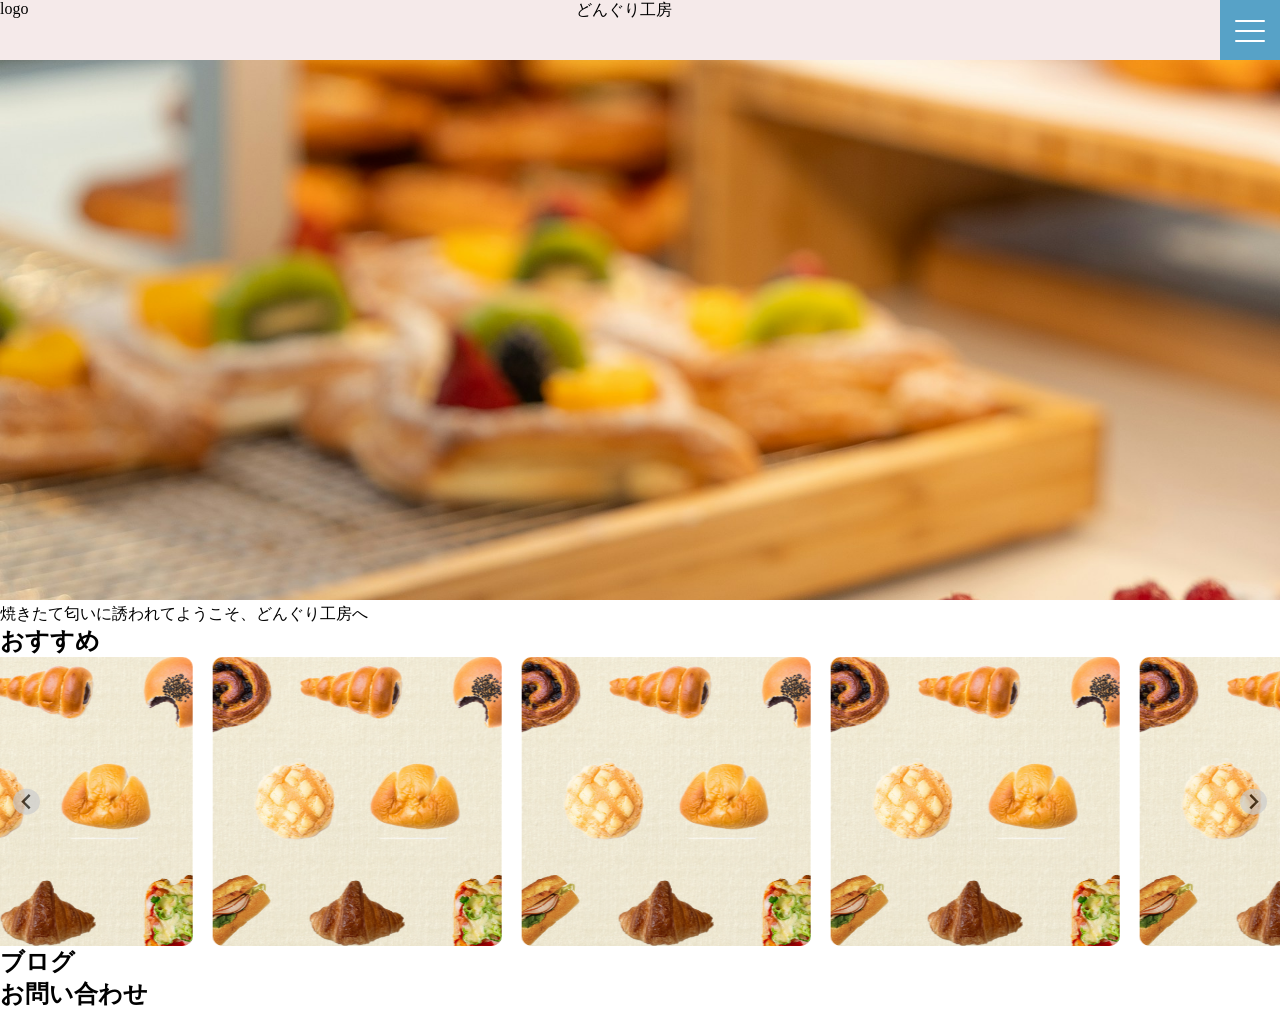
<file: bakery_site/index.html>
<!DOCTYPE html>
<html lang="ja">

<head>
    <meta charset="UTF-8">
    <meta name="viewport" content="width=device-width, initial-scale=1.0">
    <title>どんぐり工房</title>
    <link href="https://cdn.jsdelivr.net/npm/@splidejs/splide@4.1.4/dist/css/splide.min.css" rel="stylesheet">
    <link rel="stylesheet" href="style.css">
</head>


<body>
    <header>
        <p>logo</p>
        <p>どんぐり工房</p>
        <div class="hamburger_wrap">
            <span></span>
            <span></span>
            <span></span>
        </div>
    </header>

    <nav id="g-nav">
        <ul>
            <li><a href="#">Top</a></li>
            <li><a href="#">About</a></li>
            <li><a href="#">Service</a></li>
            <li><a href="#">Contact</a></li>
        </ul>
    </nav>
    <div id="main_v"><img class="main" src="img/01.jpg" alt="">
        <p class="tate">焼きたて匂いに誘われてようこそ、どんぐり工房へ</p>
    </div>

    <section id="recom">
        <h1>おすすめ</h1>
    </section>

    <!-- カルーセル　スライダー -->
    <div class="splide">
        <div class="splide__track">
            <ul class="splide__list">
                <li class="splide__slide"><img src="img/サイトバナー.png" alt="" /></li>
                <li class="splide__slide"><img src="img/サイトバナー.png" alt="" /></li>
                <li class="splide__slide"><img src="img/サイトバナー.png" alt="" /></li>
                <li class="splide__slide"><img src="img/サイトバナー.png" alt="" /></li>
                <li class="splide__slide"><img src="img/サイトバナー.png" alt="" /></li>
            </ul>
        </div>
    </div>

    <!-- カルーセル　スライダー -->





    <section id="blog">
        <h1>ブログ</h1>
    </section>
    <section id="contact">
        <h1>お問い合わせ</h1>
    </section>


    <script src="https://code.jquery.com/jquery-3.4.1.min.js"
        integrity="sha256-CSXorXvZcTkaix6Yvo6HppcZGetbYMGWSFlBw8HfCJo=" crossorigin="anonymous"></script>
    <script src="https://cdn.jsdelivr.net/npm/@splidejs/splide@4.1.4/dist/js/splide.min.js"></script>
    <script src="animation.js"></script>
</body>

</html>
</file>
<file: bakery_site/style.css>
@charset "UTF-8";

* {
    margin: 0;
    padding: 0;
    list-style: none;
    text-decoration: none;
    box-sizing: border-box;
}

/* リンク訪問済み削除 */
a,
a:hover,
a:visited {
    color: inherit;
}

/* ページ下部に余白を出さない設定 */
html,
body {
    height: 100%;
}












/* --------------------------------------------------*
 *ヘッダー要素
 * --------------------------------------------------*/


header {
    display: flex;
    position: fixed;
    top: 0;
    left: 0;
    width: 100%;
    justify-content: space-between;
    height: 60px;
    background-color: rgba(241, 225, 225, 0.7);
    z-index: 100;
}


#g-nav {

    position: fixed;
    z-index: 9;
    /*ナビのスタート位置と形状*/
    top: -120%;
    left: 0;
    width: 100%;
    height: 100vh;
    background: #999;
    /*動き*/
    transition: all 0.6s;
}

/*アクティブクラスがついたら位置を0に*/
#g-nav.panelactive {
    top: 0;
}


/*ナビゲーション*/
#g-nav ul {
    /*ナビゲーション天地中央揃え*/
    position: absolute;
    z-index: 9;
    top: 50%;
    left: 50%;
    transform: translate(-50%, -50%);
}

/*リストのレイアウト設定*/

#g-nav li {
    text-align: center;
}

#g-nav li a {
    color: #333;
    text-decoration: none;
    /* ↓行間の設定 */
    padding: 15px;
    display: block;
    text-transform: uppercase;
    letter-spacing: 0.1em;
    font-weight: bold;
}

#g-nav li a:hover {
    opacity: 0.7;
}




/*==================================================
　ハンバーガーメニュー
===================================*/
/*ボタン外側*/
.hamburger_wrap {
    width: 60px;
    height: 60px;
    background: #57a2c7;
    position: relative;
    z-index: 10;
    cursor: pointer;

}

/*ボタン内側*/
.hamburger_wrap span {
    width: 30px;
    height: 2px;
    border-radius: 2px;
    background: #fff;
    display: inline-block;
    transition: all .4s;
    position: absolute;
    left: 15px;


}

.hamburger_wrap span:nth-of-type(1) {
    top: 20px;
}

.hamburger_wrap span:nth-of-type(2) {
    top: 30px;
}

.hamburger_wrap span:nth-of-type(3) {
    top: 40px;
}

/*activeクラスが付与されると線が回転して×に*/

.hamburger_wrap.active span:nth-of-type(1) {
    top: 30px;
    transform: rotate(-45deg);
}

.hamburger_wrap.active span:nth-of-type(2) {
    opacity: 0;
}

.hamburger_wrap.active span:nth-of-type(3) {
    top: 30px;
    transform: rotate(45deg);
}


/* --------------------------------------------------*
 *ヘッダー要素
 * --------------------------------------------------*/


/* メインビジュアル */

.main {
    margin: 0 auto;
    width: 100%;
    height: 600px;
    padding-top: 60px;
    object-fit: cover;
}

/* メインビジュアル */



/* カルーセル　スライダー */



.splide__track {
    display: grid;
    grid-template-areas: "item item item" "left markers right";
}

/* ----------------------*
 * カルーセル
 * ----------------------*/
.splide__list {
    display: grid;
    /* アイテムを横並びにする */
    grid-auto-flow: column;
    grid-area: item;
    gap: 20px;
}

.splide__list img {
    max-width: 289px;
    border-radius: 10px;
}

.splide__slide{
    width: max-content;
}

/* カルーセル　スライダー */
</file>
